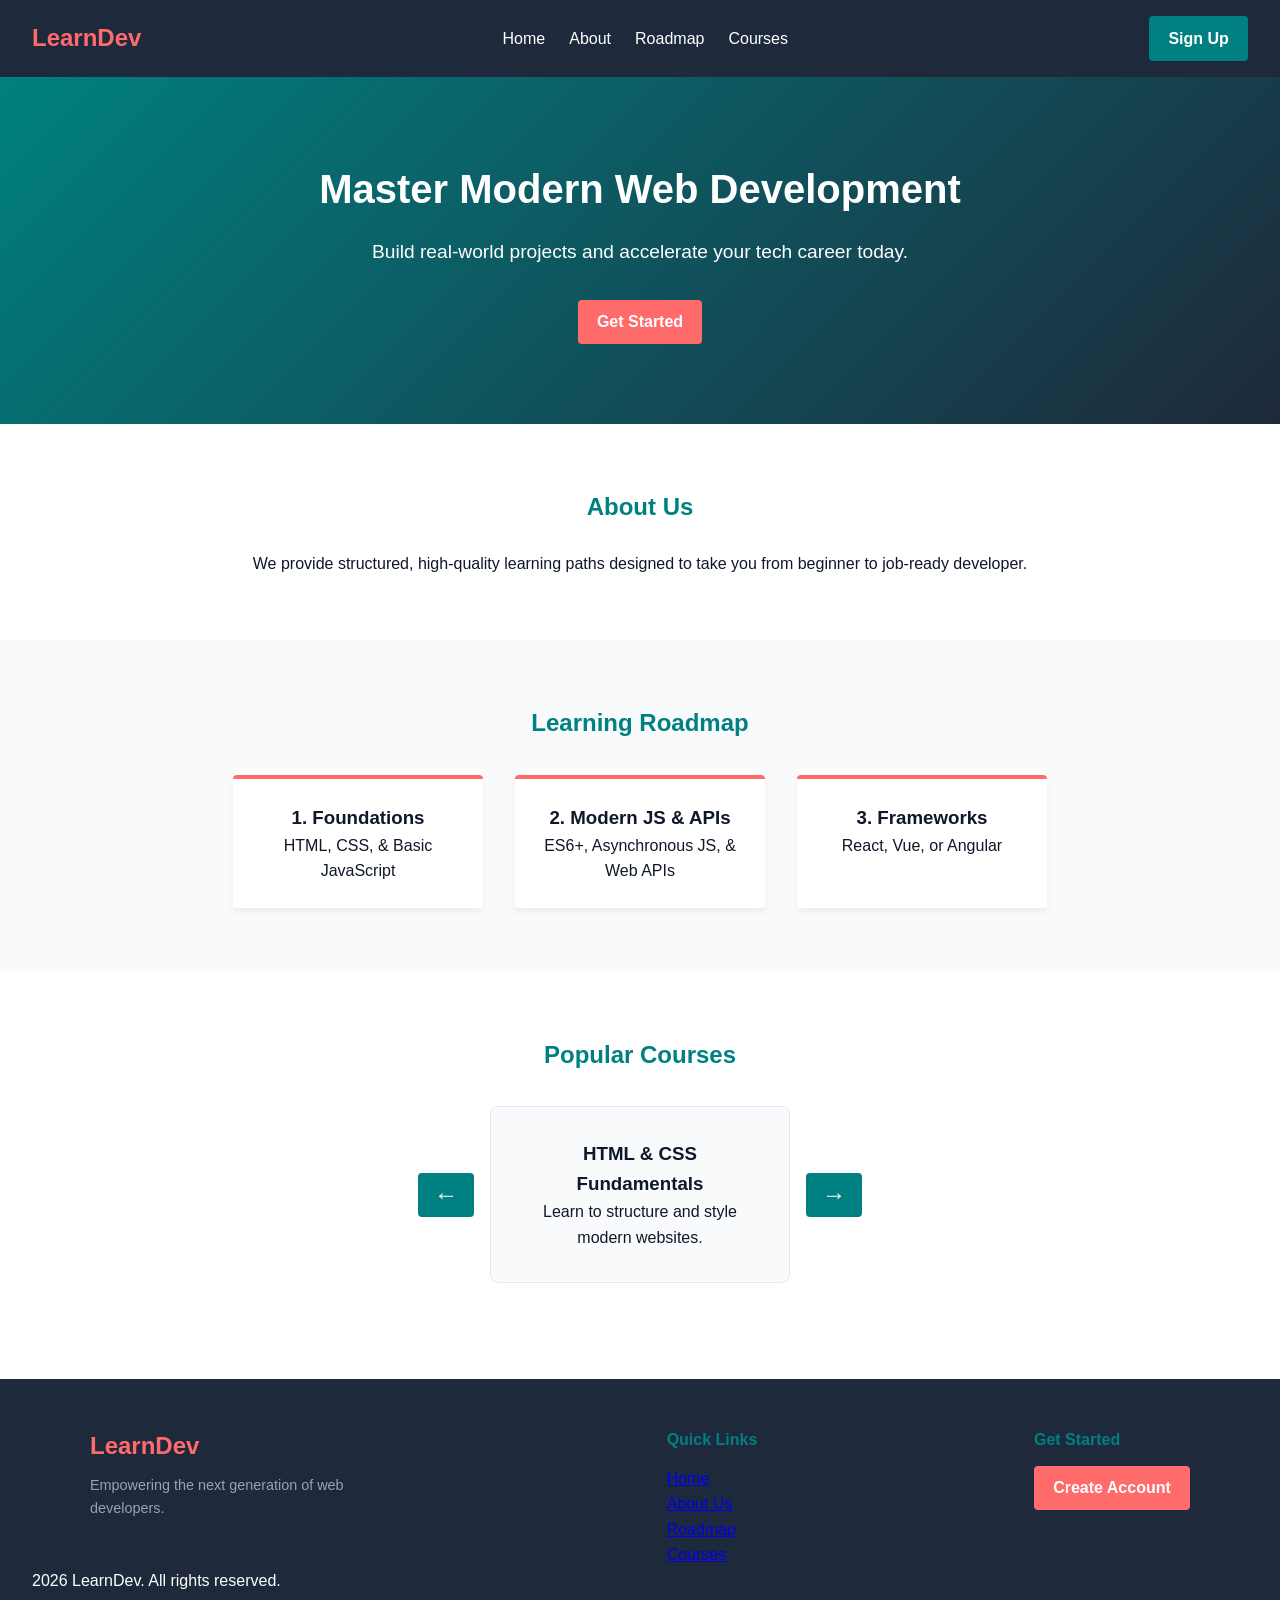
<file: index.html>
<!DOCTYPE html>
<html lang="en">
<head>
  <meta charset="UTF-8">
  <meta name="viewport" content="width=device-width, initial-scale=1.0">
  <title>LearnDev - Master Coding</title>
  <link rel="stylesheet" href="index.css">
</head>
<body>

  <nav class="navbar">
    <div class="logo">LearnDev</div>
    <ul class="nav-links">
      <li><a href="#hero">Home</a></li>
      <li><a href="#about">About</a></li>
      <li><a href="#roadmap">Roadmap</a></li>
      <li><a href="#courses">Courses</a></li>
    </ul>
    <a href="index.html2.html" class="btn btn-primary">Sign Up</a>
  </nav>

  <header id="hero" class="hero">
    <h1>Master Modern Web Development</h1>
    <p>Build real-world projects and accelerate your tech career today.</p>
    <a href="index.html2.html" class="btn btn-secondary">Get Started</a>
  </header>

  <section id="about" class="section">
    <h2>About Us</h2>
    <p>We provide structured, high-quality learning paths designed to take you from beginner to job-ready developer.</p>
  </section>

  <section id="roadmap" class="section bg-light">
    <h2>Learning Roadmap</h2>
    <div class="roadmap-grid">
      <div class="step">
        <h3>1. Foundations</h3>
        <p>HTML, CSS, & Basic JavaScript</p>
      </div>
      <div class="step">
        <h3>2. Modern JS & APIs</h3>
        <p>ES6+, Asynchronous JS, & Web APIs</p>
      </div>
      <div class="step">
        <h3>3. Frameworks</h3>
        <p>React, Vue, or Angular</p>
      </div>
    </div>
  </section>

  <section id="courses" class="section">
    <h2>Popular Courses</h2>
    <div class="slider-container">
      <button id="prevBtn" class="slider-btn">&larr;</button>
      <div class="slider-track">
        <div class="course-card active">
          <h3>HTML & CSS Fundamentals</h3>
          <p>Learn to structure and style modern websites.</p>
        </div>
        <div class="course-card">
          <h3>JavaScript Mastery</h3>
          <p>Master logic, DOM manipulation, and modern syntax.</p>
        </div>
        <div class="course-card">
          <h3>Frontend Frameworks</h3>
          <p>Build scalable single-page web applications.</p>
        </div>
      </div>
      <button id="nextBtn" class="slider-btn">&rarr;</button>
    </div>
  </section>

  <footer class="footer">
    <div class="footer-container">
      <div class="footer-brand">
        <div class="logo">LearnDev</div>
        <p>Empowering the next generation of web developers.</p>
      </div>
      <div class="footer-links">
        <h4>Quick Links</h4>
        <ul>
          <li><a href="#hero">Home</a></li>
          <li><a href="#about">About Us</a></li>
          <li><a href="#roadmap">Roadmap</a></li>
          <li><a href="#courses">Courses</a></li>
        </ul>
      </div>
      <div class="footer-account">
        <h4>Get Started</h4>
        <a href="index.html2.html" class="btn btn-secondary">Create Account</a>
      </div>
    </div>
    <div class="footer-bottom">
      <p> 2026 LearnDev. All rights reserved.</p>
    </div>
  </footer>

  <script src="index.js"></script>
</body>
</html>
</file>
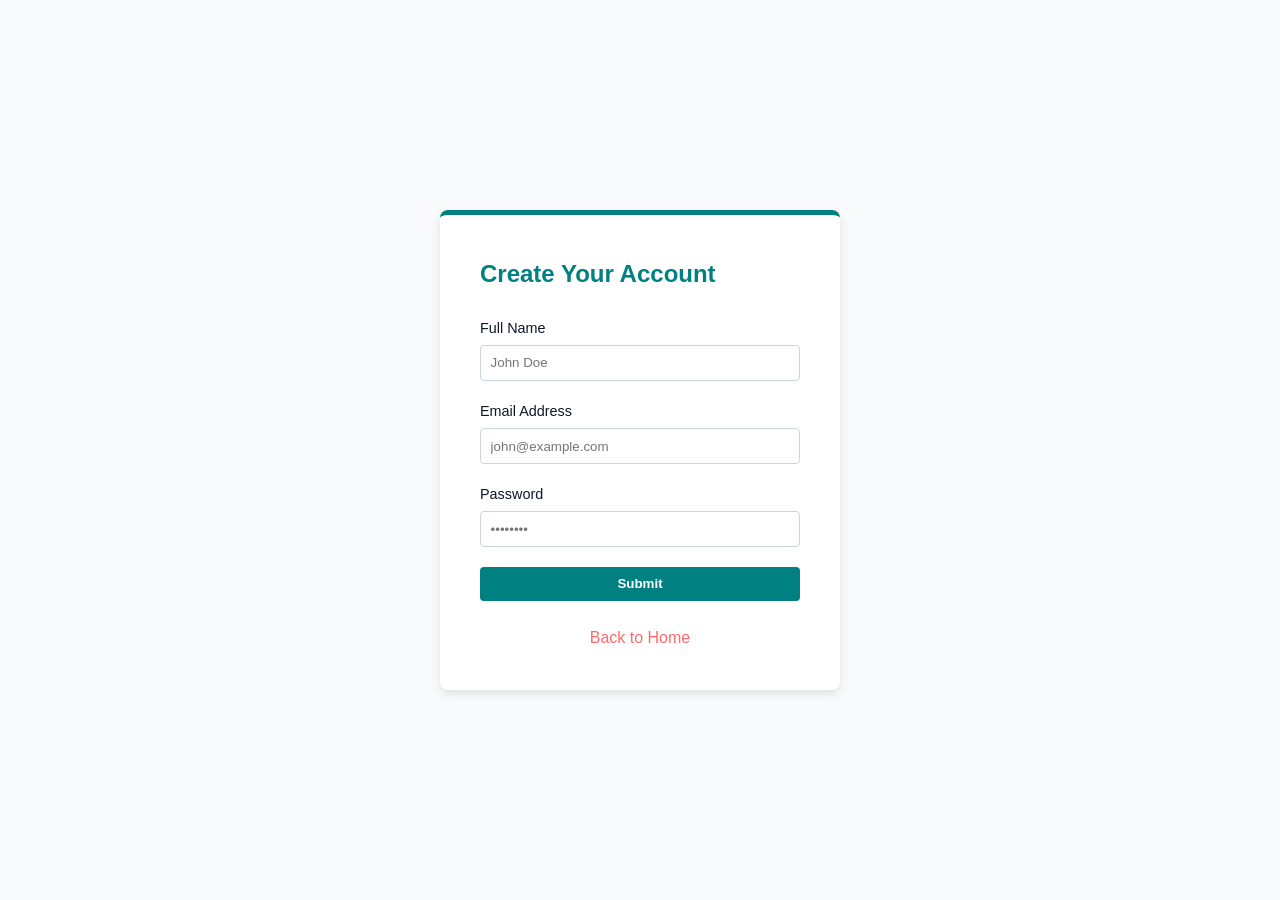
<file: index.html2.html>
<!DOCTYPE html>
<html lang="en">
<head>
  <meta charset="UTF-8">
  <meta name="viewport" content="width=device-width, initial-scale=1.0">
  <title>Sign Up - LearnDev</title>
  <link rel="stylesheet" href="index.css">
</head>
<body class="signup-page">

  <div class="form-container">
    <h2>Create Your Account</h2>
    <form id="signupForm">
      <div class="form-group">
        <label for="username">Full Name</label>
        <input type="text" id="username" required placeholder="John Doe">
      </div>
      <div class="form-group">
        <label for="email">Email Address</label>
        <input type="email" id="email" required placeholder="john@example.com">
      </div>
      <div class="form-group">
        <label for="password">Password</label>
        <input type="password" id="password" required placeholder="••••••••">
      </div>
      <button type="submit" class="btn btn-primary full-width">Submit</button>
    </form>
    <p class="back-link"><a href="index.html"> Back to Home</a></p>
  </div>

  <script src="index.js"></script>
</body>
</html>
</file>
<file: index.css>
/* Color Palette & Global Resets */
:root {
  --primary: #008080;   /* Signature Teal */
  --secondary: #FF6B6B; /* Signature Coral */
  --bg-dark: #1E293B;
  --bg-light: #F8FAFC;
  --text-dark: #0F172A;
  --text-light: #FFFFFF;
}

* {
  box-sizing: border-box;
  margin: 0;
  padding: 0;
  font-family: 'Segoe UI', Tahoma, Geneva, Verdana, sans-serif;
}

body {
  color: var(--text-dark);
  line-height: 1.6;
}

/* Navbar */
.navbar {
  display: flex;
  justify-content: space-between;
  align-items: center;
  padding: 1rem 2rem;
  background-color: var(--bg-dark);
}

.logo {
  color: var(--secondary);
  font-size: 1.5rem;
  font-weight: bold;
}

.nav-links {
  display: flex;
  list-style: none;
  gap: 1.5rem;
}

.nav-links a {
  color: var(--text-light);
  text-decoration: none;
  transition: color 0.3s;
}

.nav-links a:hover {
  color: var(--secondary);
}

/* Buttons */
.btn {
  display: inline-block;
  padding: 0.6rem 1.2rem;
  border-radius: 4px;
  text-decoration: none;
  font-weight: bold;
  cursor: pointer;
  border: none;
  transition: opacity 0.3s;
}

.btn-primary {
  background-color: var(--primary);
  color: var(--text-light);
}

.btn-secondary {
  background-color: var(--secondary);
  color: var(--text-light);
}

.btn:hover {
  opacity: 0.9;
}

.full-width {
  width: 100%;
}

/* Hero Section */
.hero {
  background: linear-gradient(135deg, var(--primary), var(--bg-dark));
  color: var(--text-light);
  text-align: center;
  padding: 5rem 1rem;
}

.hero h1 {
  font-size: 2.5rem;
  margin-bottom: 1rem;
}

.hero p {
  font-size: 1.2rem;
  margin-bottom: 2rem;
}

/* Sections */
.section {
  padding: 4rem 2rem;
  text-align: center;
}

.bg-light {
  background-color: var(--bg-light);
}

.section h2 {
  color: var(--primary);
  margin-bottom: 1.5rem;
}

/* Roadmap */
.roadmap-grid {
  display: flex;
  justify-content: center;
  gap: 2rem;
  flex-wrap: wrap;
  margin-top: 2rem;
}

.step {
  background: white;
  border-top: 4px solid var(--secondary);
  padding: 1.5rem;
  width: 250px;
  box-shadow: 0 4px 6px rgba(0,0,0,0.05);
  border-radius: 4px;
}

/* Course Slider */
.slider-container {
  display: flex;
  align-items: center;
  justify-content: center;
  gap: 1rem;
  margin-top: 2rem;
}

.slider-btn {
  background: var(--primary);
  color: white;
  border: none;
  font-size: 1.5rem;
  padding: 0.5rem 1rem;
  cursor: pointer;
  border-radius: 4px;
}

.slider-track {
  width: 300px;
  overflow: hidden;
}

.course-card {
  display: none;
  background: var(--bg-light);
  border: 1px solid #E2E8F0;
  padding: 2rem;
  border-radius: 8px;
}

.course-card.active {
  display: block;
}

/* Sign-Up Page */
.signup-page {
  display: flex;
  justify-content: center;
  align-items: center;
  min-height: 100vh;
  background-color: var(--bg-light);
}

.form-container {
  background: white;
  padding: 2.5rem;
  border-radius: 8px;
  box-shadow: 0 4px 10px rgba(0,0,0,0.1);
  width: 100%;
  max-width: 400px;
  border-top: 5px solid var(--primary);
}

.form-container h2 {
  margin-bottom: 1.5rem;
  color: var(--primary);
}

.form-group {
  margin-bottom: 1.2rem;
  text-align: left;
}

.form-group label {
  display: block;
  margin-bottom: 0.3rem;
  font-size: 0.9rem;
}

.form-group input {
  width: 100%;
  padding: 0.6rem;
  border: 1px solid #CBD5E1;
  border-radius: 4px;
}

.back-link {
  margin-top: 1.5rem;
  text-align: center;
}

.back-link a {
  color: var(--secondary);
  text-decoration: none;

}
  /* Footer Styles */
.footer {
  background-color: var(--bg-dark);
  color: var(--text-light);
  padding: 3rem 2rem 1rem 2rem;
  margin-top: 2rem;
}

.footer-container {
  max-width: 1100px;
  margin: 0 auto;
  display: flex;
  justify-content: space-between;
  align-items: flex-start;
  flex-wrap: wrap;
  gap: 2rem;
}

.footer-brand {
  max-width: 300px;
}

.footer-brand p {
  margin-top: 0.5rem;
  font-size: 0.9rem;
  color: #94A3B8;
}

.footer-links h4,
.footer-account h4 {
  color: var(--primary);
  margin-bottom: 0.8rem;
}

.footer-links ul {
  list-style: none;
}

.footer-links li {
  margin-bottom: 0.4
}
</file>
